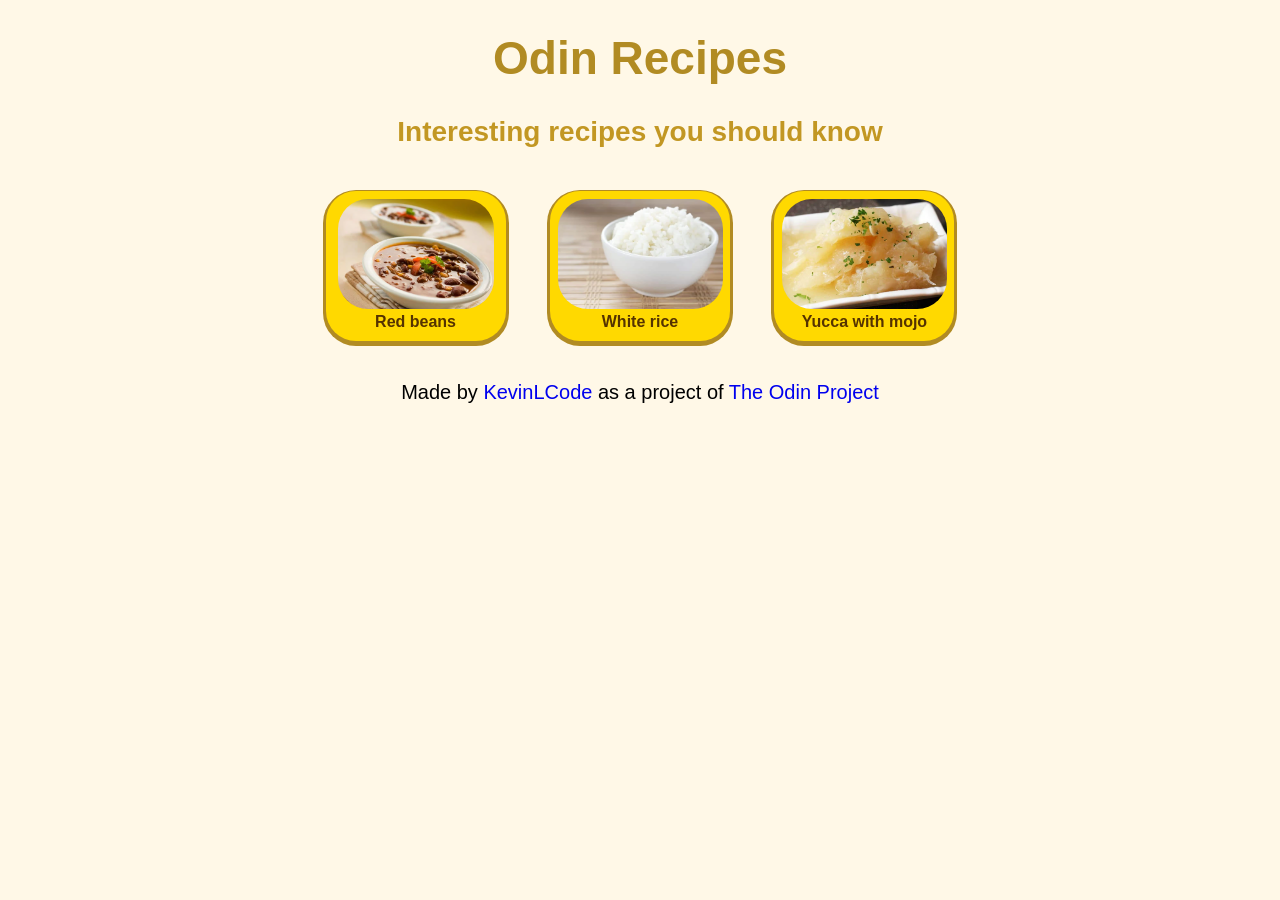
<file: index.html>
<!DOCTYPE html>
<html lang="en">

<head>
    <meta charset="UTF-8">
    <meta name="viewport" content="width=device-width, initial-scale=1.0">
    <title>Recipes|Home</title>
    <link rel="stylesheet" href="./styles/styles.css">
</head>

<body>

    <div class="titles">
        <h1 class="title">Odin Recipes</h1>
        <h2 class="subtitle">Interesting recipes you should know</h2>
    </div>

    <ul class="recipes-list">
        <li>
            <a href="./recipes/red-beams.html">
                <img src="images/red-beams.avif" alt="Red beams" width="auto" height="110px">
                <span class="recipe-names">Red beans</span>
            </a>
        </li>

        <li>
            <a href="./recipes/white-rice.html">
                <img src="images/white-rice.avif" alt="White rice" width="auto" height="110px">
                <span class="recipe-names">White rice</span>
            </a>
        </li>

        <li>
            <a href="./recipes/yucca-with-mojo.html">
                <img src="images/yucca-with-mojo.avif" alt="Yucca with mojo" width="auto" height="110px">
                <span class="recipe-names">Yucca with mojo</span>
            </a>
        </li>
    </ul>

    <p class="credits">Made by <a target="_blank" href="https://github.com/KevinLCode/">KevinLCode</a> as a project of <a target="_blank" href="https://www.theodinproject.com/">The Odin Project</a></p>
</body>
</html>
</file>
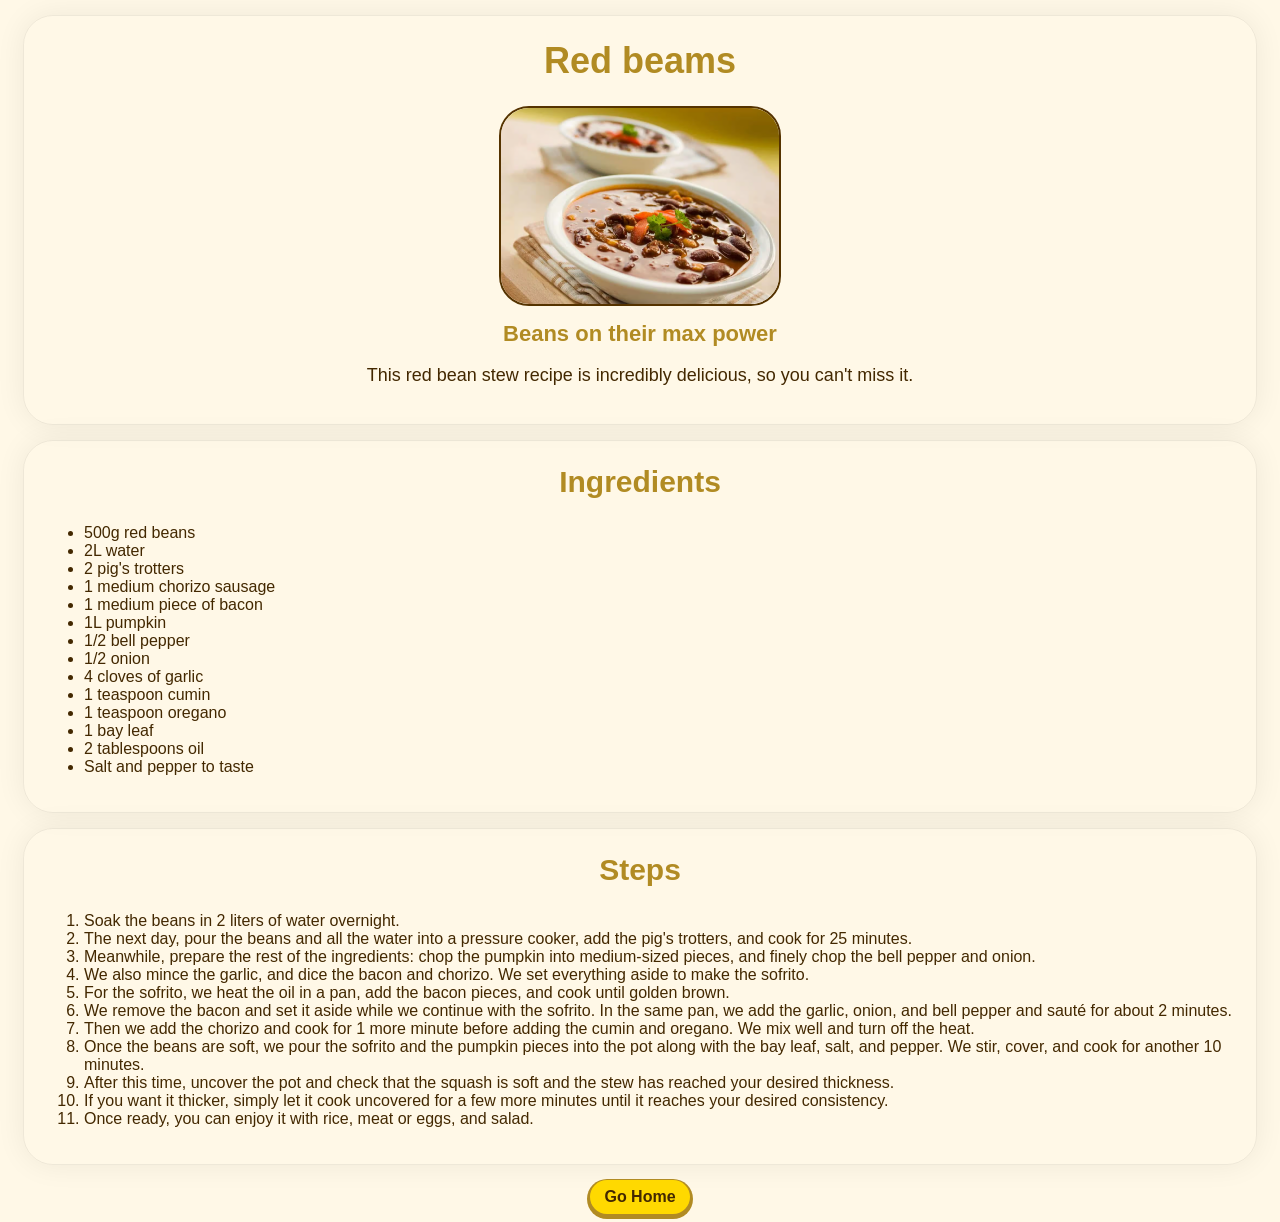
<file: recipes/red-beams.html>
<!DOCTYPE html>
<html lang="en">
<head>
    <meta charset="UTF-8">
    <meta name="viewport" content="width=device-width, initial-scale=1.0">
    <title>Recipes|Red Beams</title>
    <link rel="stylesheet" href="../styles/recipe-styles.css">
</head>
<body>
    <div class="recipe-box">
        <h1 class="recipe-title">Red beams</h1>
        <img class="recipe-image" src="../images/red-beams.avif" alt="red-beams" width="auto" height="200">
        <h2 class="recipe-subtitle">Beans on their max power</h2>
        <p class="recipe-description">This red bean stew recipe is incredibly delicious, so you can't miss it.</p>
    </div>

    <div class="ingredients-box">
        <h2 class="subtitle">Ingredients</h2>
            <ul class="ingredients">
                <li>500g red beans</li>
                <li>2L water</li>
                <li>2 pig's trotters</li>
                <li>1 medium chorizo ​sausage</li>
                <li>1 medium piece of bacon</li>
                <li>1L pumpkin</li>
                <li>1/2 bell pepper</li>
                <li>1/2 onion</li>
                <li>4 cloves of garlic</li>
                <li>1 teaspoon cumin</li>
                <li>1 teaspoon oregano</li>
                <li>1 bay leaf</li>
                <li>2 tablespoons oil</li>
                <li>Salt and pepper to taste</li>
            </ul>
    </div>


    <div class="steps-box">
        <h2 class="subtitle">Steps</h2>
            <ol class="steps">
                <li>Soak the beans in 2 liters of water overnight.</li>
                <li>The next day, pour the beans and all the water into a pressure cooker, add the pig's trotters, and cook for 25 minutes.</li>
                <li>Meanwhile, prepare the rest of the ingredients: chop the pumpkin into medium-sized pieces, and finely chop the bell pepper and onion.</li>
                <li>We also mince the garlic, and dice the bacon and chorizo. We set everything aside to make the sofrito.</li>
                <li>For the sofrito, we heat the oil in a pan, add the bacon pieces, and cook until golden brown.</li>
                <li>We remove the bacon and set it aside while we continue with the sofrito. In the same pan, we add the garlic, onion, and bell pepper and sauté for about 2 minutes.</li>
                <li>Then we add the chorizo ​​and cook for 1 more minute before adding the cumin and oregano. We mix well and turn off the heat.</li>
                <li>Once the beans are soft, we pour the sofrito and the pumpkin pieces into the pot along with the bay leaf, salt, and pepper. We stir, cover, and cook for another 10 minutes.</li>
                <li>After this time, uncover the pot and check that the squash is soft and the stew has reached your desired thickness.</li>
                <li>If you want it thicker, simply let it cook uncovered for a few more minutes until it reaches your desired consistency.</li>
                <li>Once ready, you can enjoy it with rice, meat or eggs, and salad.</li>
            </ol>
    </div>

    <a class="home" href="../index.html">Go Home</a>
</body>
</html>
</file>
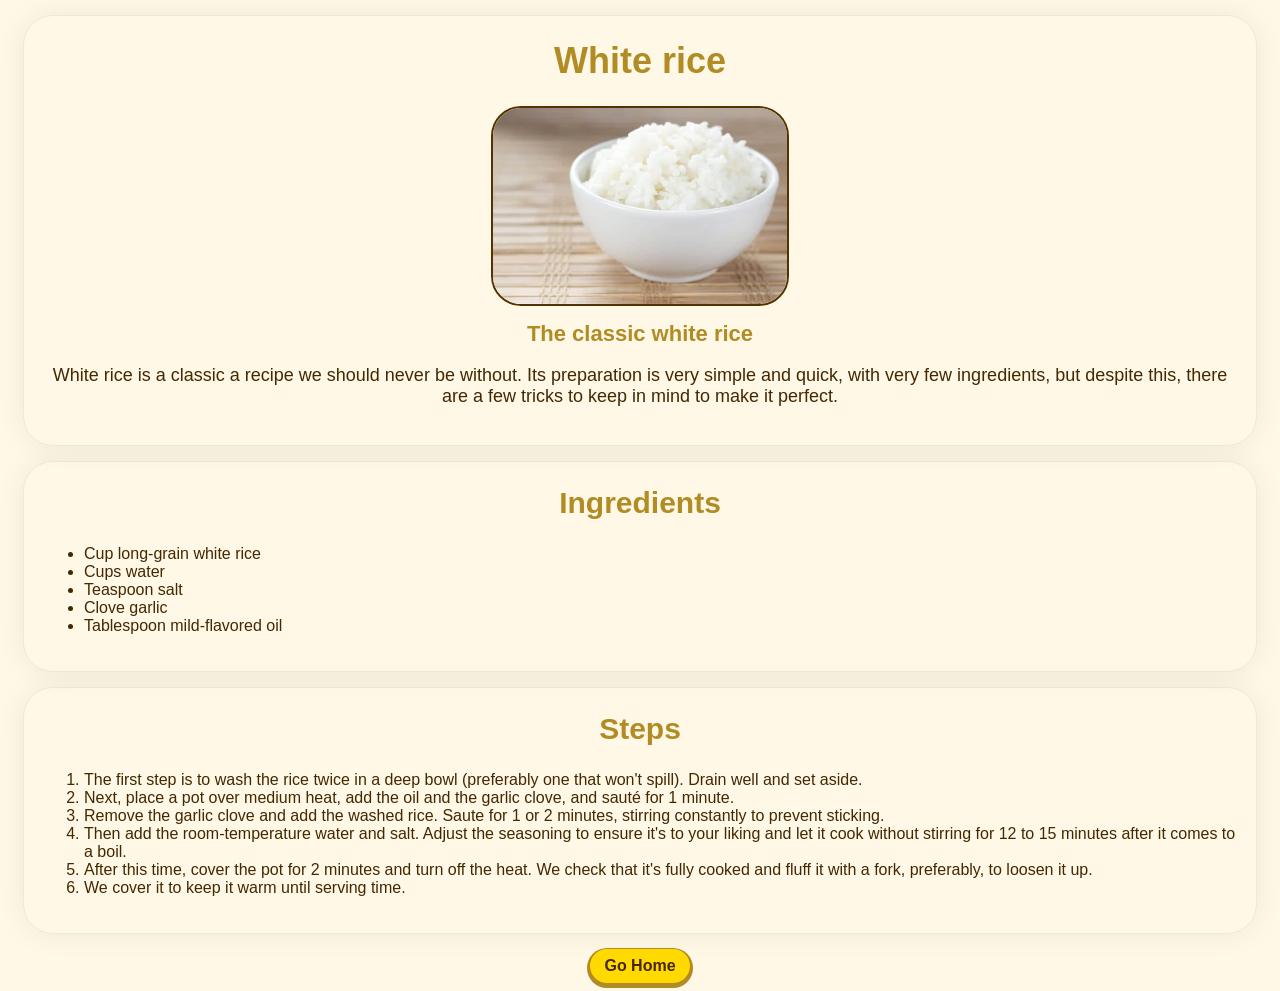
<file: recipes/white-rice.html>
<!DOCTYPE html>
<html lang="en">
<head>
    <meta charset="UTF-8">
    <meta name="viewport" content="width=device-width, initial-scale=1.0">
    <title>Recipes|White Rice</title>
    <link rel="stylesheet" href="../styles/recipe-styles.css">
</head>
<body>
    <div class="recipe-box">
        <h1 class="recipe-title">White rice</h1>
        <img class="recipe-image" src="../images/white-rice.avif" alt="white-rice" width="auto" height="200">
        <h2 class="recipe-subtitle">The classic white rice</h2>
        <p class="recipe-description">White rice is a classic a recipe we should never be without. Its preparation is very simple and quick, with very few ingredients, but despite this, there are a few tricks to keep in mind to make it perfect.</p>
    </div>

    <div class="ingredients-box">
        <h2 class="subtitle">Ingredients</h2>
            <ul class="ingredients">
                <li>Cup long-grain white rice</li>
                <li>Cups water</li>
                <li>Teaspoon salt</li>
                <li>Clove garlic</li>
                <li>Tablespoon mild-flavored oil</li>
            </ul>
    </div>

    <div class="steps-box">
        <h2 class="subtitle">Steps</h2>
            <ol class="steps">
                <li>The first step is to wash the rice twice in a deep bowl (preferably one that won't spill). Drain well and set aside.</li>
                <li>Next, place a pot over medium heat, add the oil and the garlic clove, and sauté for 1 minute.</li>
                <li>Remove the garlic clove and add the washed rice. Saute for 1 or 2 minutes, stirring constantly to prevent sticking.</li>
                <li>Then add the room-temperature water and salt. Adjust the seasoning to ensure it's to your liking and let it cook without stirring for 12 to 15 minutes after it comes to a boil.</li>
                <li>After this time, cover the pot for 2 minutes and turn off the heat. We check that it's fully cooked and fluff it with a fork, preferably, to loosen it up.</li>
                <li>We cover it to keep it warm until serving time.</li>
            </ol>
    </div>

    <a class="home" href="../index.html">Go Home</a>
</body>
</html>
</file>
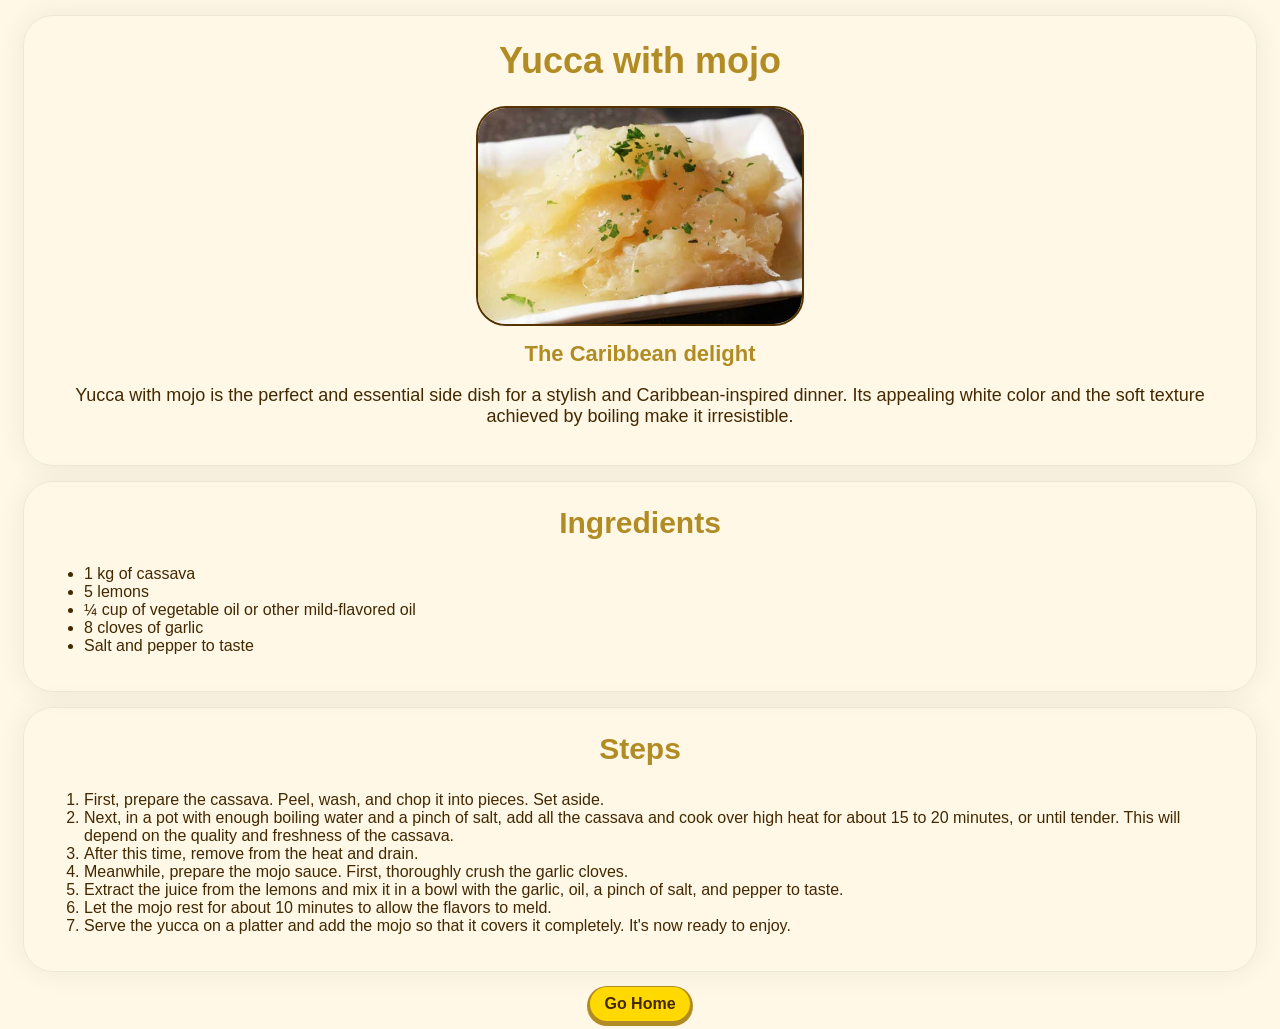
<file: recipes/yucca-with-mojo.html>
<!DOCTYPE html>
<html lang="en">
<head>
    <meta charset="UTF-8">
    <meta name="viewport" content="width=device-width, initial-scale=1.0">
    <title>Recipes|Yucca with Mojo</title>
    <link rel="stylesheet" href="../styles/recipe-styles.css">
</head>
<body>
    <div class="recipe-box">
        <h1 class="recipe-title">Yucca with mojo</h1>
        <img class="recipe-image" src="../images/yucca-with-mojo.avif" alt="" width="auto" height="220">
        <h2 class="recipe-subtitle">The Caribbean delight</h2>
        <p class="recipe-description">Yucca with mojo is the perfect and essential side dish for a stylish and Caribbean-inspired dinner.
        Its appealing white color and the soft texture achieved by boiling make it irresistible.</p>
    </div>

    <div class="ingredients-box">
        <h2 class="subtitle">Ingredients</h2>
            <ul class="ingredients">
                <li>1 kg of cassava</li>
                <li>5 lemons</li>
                <li>¼ cup of vegetable oil or other mild-flavored oil</li>
                <li>8 cloves of garlic</li>
                <li>Salt and pepper to taste</li>
            </ul>
    </div>

    <div class="steps-box">
        <h2 class="subtitle">Steps</h2>
            <ol class="steps">
                <li>First, prepare the cassava. Peel, wash, and chop it into pieces. Set aside.</li>
                <li>Next, in a pot with enough boiling water and a pinch of salt, add all the cassava and cook over high heat for about 15 to 20 minutes, or until tender. This will depend on the quality and freshness of the cassava.</li>
                <li>After this time, remove from the heat and drain.</li>
                <li>Meanwhile, prepare the mojo sauce. First, thoroughly crush the garlic cloves.</li>
                <li>Extract the juice from the lemons and mix it in a bowl with the garlic, oil, a pinch of salt, and pepper to taste.</li>
                <li>Let the mojo rest for about 10 minutes to allow the flavors to meld.</li>
                <li>Serve the yucca on a platter and add the mojo so that it covers it completely. It's now ready to enjoy.</li>
            </ol>
    </div>

    <a class="home" href="../index.html">Go Home</a>
</body>
</html>
</file>
<file: styles/styles.css>
*{
    box-sizing: border-box;
}

html{
    background-color:#fff8e7;
    font-family: Tahoma, Geneva, Verdana, sans-serif;
    text-align: center;
}

.title{
    font-size: 46px;
    color: #b18b23
}

.subtitle{
    font-size: 28px;
    color: #c29723
}

ul{
    padding: 0;
}

li{
    display: inline-block;
    width: 180px;
    height: 150px;
    margin: 20px;
    border-radius: 30px;
    padding: 8px;
    background-color: #ffd900;
    box-shadow: 0 2px 0 3px #b18b23;
}

img{
    border-radius: 30px;
}

a{
    text-decoration: none;
}

.recipe-names{
    font-weight: bold;
    color: #530;
    display: block;
}

.credits{
    font-size: 20px;
}
</file>
<file: styles/recipe-styles.css>
*{
    box-sizing: border-box;
}

html{
    background-color:#fff8e7;
    font-size: 16px;
    color: #432800;
    font-family: Tahoma, Geneva, Verdana, sans-serif;
}

.recipe-box,
.ingredients-box,
.steps-box{
    box-shadow: 0 0px 30px 0 #0001;
    padding: 20px;
    margin: 15px;
    border: solid #0001 1px;
    border-radius: 30px;
}

.recipe-title,
.subtitle,
.recipe-subtitle{
    text-align: center;
    font-size: 36px;
    color: #b18b23;
    margin-top: 4px;
}

.subtitle{
    font-size: 30px;
}

.recipe-image{
    display: block;
    max-width: 100%;
    border: solid #530 2px;
    border-radius: 30px;
    margin: auto;
}

.recipe-subtitle{
    margin-top: 15px;
    font-size: 22px;
}

.recipe-description{
    text-align: center;
    font-size: 18px;
}

.home{
    display: block;
    margin: auto;
    max-width: 100px;
    border-radius: 30px;
    padding: 8px;
    background-color: #ffd900;
    box-shadow: 0 2px 0 3px #b18b23;
    text-align: center;
}

a{
    color: #432800;
    text-decoration: none;
    font-weight: bold;
}
</file>
